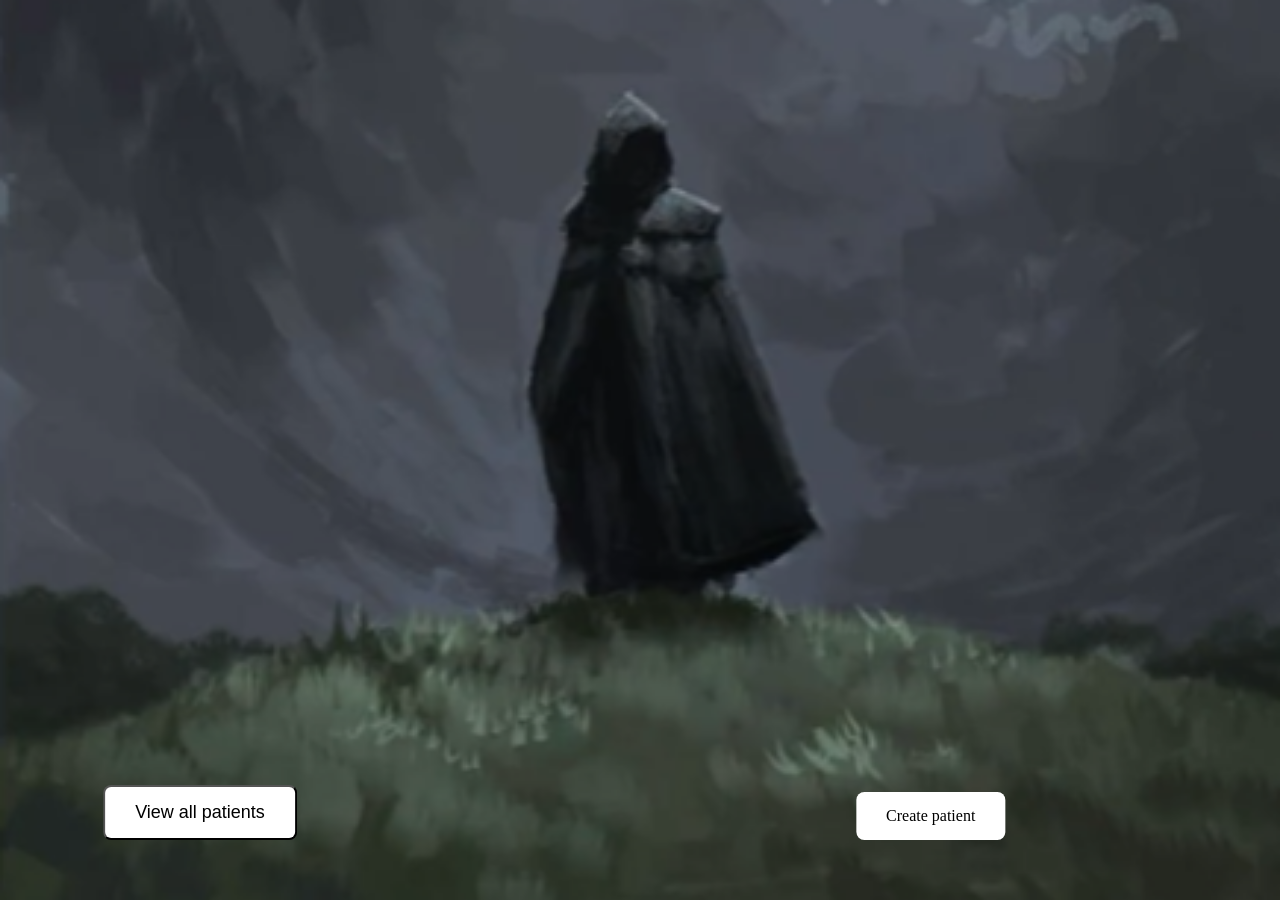
<file: rest-api-proiect/src/main/resources/static/index.html>
<!DOCTYPE html>
<html lang="en">
<head>
    <meta charset="UTF-8">
    <title> Home Page </title>
</head>


<style>
    body {
        margin: 0;

    }

    img{
        width: 100vw;
        height: 100vh;
        object-fit: cover;
        display: block;
    }


    button {
        background-color: white;
        position: absolute;
        bottom: 60px;
        left: 200px;
        transform: translateX(-50%);



        padding: 15px 30px;
        font-size: 18px;
        border-radius:8px;
    }

    button1{
        background-color: white;
        position: absolute;
        bottom:60px;
        right:200px;


        transform: translateX(-50%);
        padding: 15px 30px;
        font-size: 16px;
        border-radius:8px;
    }

</style>


<div>

<img src="backround2.png" alt="home page">
<button id="ViewAllPatients">View all patients</button>

<button1 id = "CreatePatient">Create patient</button1>
</div>

<script>
document.getElementById("ViewAllPatients").addEventListener("click",function(){
    window.location.href = "patients.html";

});

document.getElementById("CreatePatient").addEventListener("click",function()
{
    window.location.href = "create_patients.html";

});



</script>




</html>
</file>
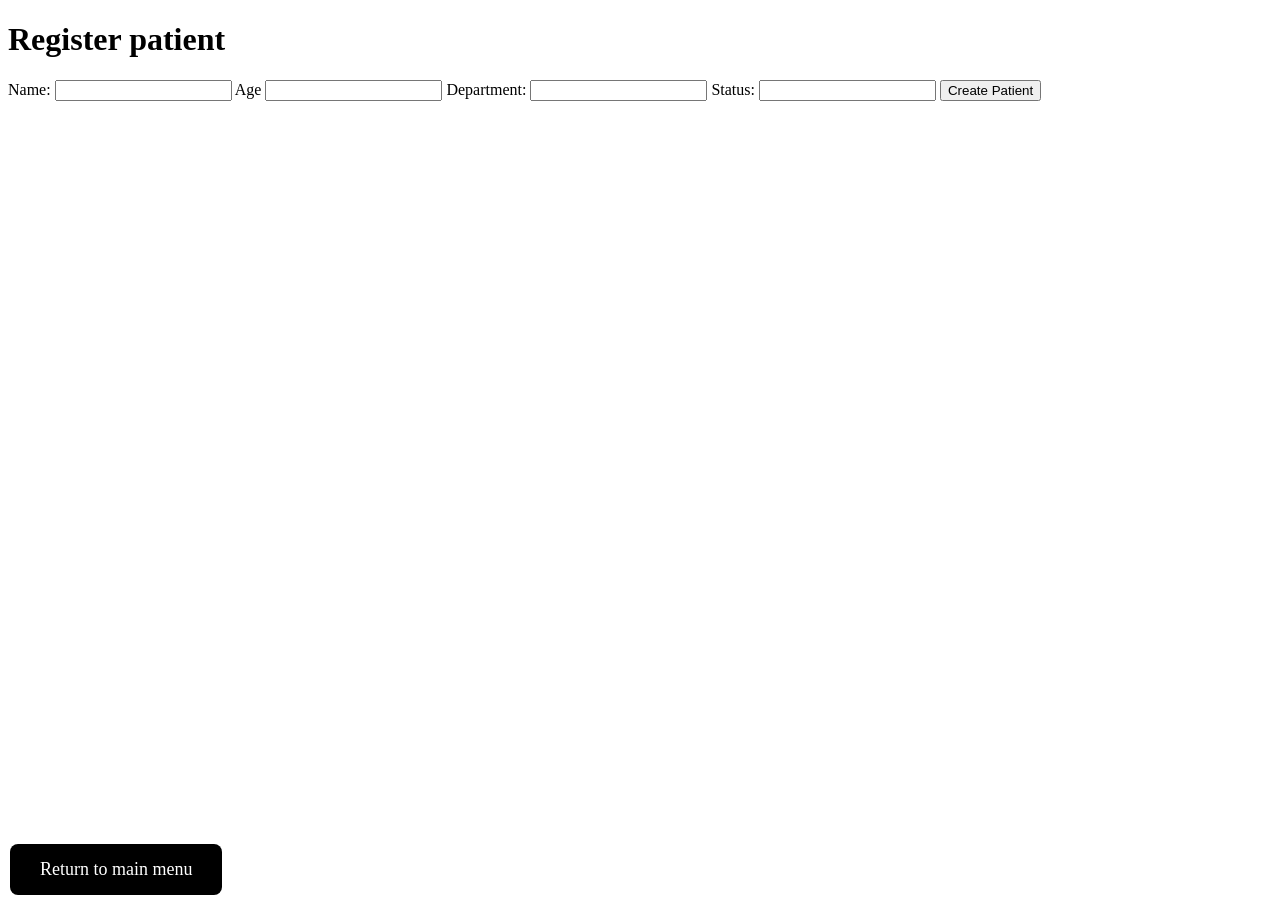
<file: rest-api-proiect/src/main/resources/static/create_patients.html>
<!DOCTYPE html>
<html lang="en">
<head>
    <meta charset="UTF-8">
    <title>Create patients</title>
    <style>


        button2{

            position:absolute;
            background-color: black;
            bottom:5px;
            left: 10px;
            color: white;

            padding: 15px 30px;
            font-size: 18px;
            border-radius:8px;
        }
    </style>



</head>


<body>

<h1> Register patient </h1>

<form id = "patientForm">

    <label for = "name">Name:</label>
    <input type = "text" id = "name">

    <label for = "age">Age</label>
    <input type = "number" id = "age">

    <label for = "department">Department: </label>
    <input type = "text" id ="department">

    <label for = "status">Status:</label>
    <input type = "text" id ="status">

    <button type = "submit">Create Patient</button>

    <button2 id = "return">Return to main menu</button2>


</form>

<div>

    <script>

        const form = document.getElementById("patientForm");
        form.addEventListener("submit",async function(event) {
            event.preventDefault();

            const name = document.getElementById("name").value;
            const age = parseInt(document.getElementById("age").value);
            const department = document.getElementById("department").value;
            const status = document.getElementById("status").value;

            if(name == ""){
                alert("Name is required! ");
                return;

            }
            if(age < 0){
                alert("age is required!");
                return;
            }
            if(department == ""){
                alert("department is required!");
                return;
            }
            if(status == ""){
                alert("department is required!");
                return;
            }





            await createUser(name,age,department,status);

        });
        async function createUser(name,age,department,status){
            try{
                const response = await fetch("/api/patients",
                    {
                        method: "POST",
                        headers: {
                            "Content-Type": "application/json"
                        },
                        body: JSON.stringify({
                            name: name,
                            age: age ,
                            department: department,
                            status: status ,



                        })
                    },
                )
                if(!response.ok){
                    throw new Error(`Error! status  ${response.status}`);
                }

                alert("Patient created succesfully");
                form.reset();

            }catch(error){
                console.log(error);
                alert("Failed to create a patient");

            }

        }


    document.getElementById("return").addEventListener("click",function(){

        window.location.href ="index.html";
    })



    </script>



</div>
</body>
</html>
</file>
